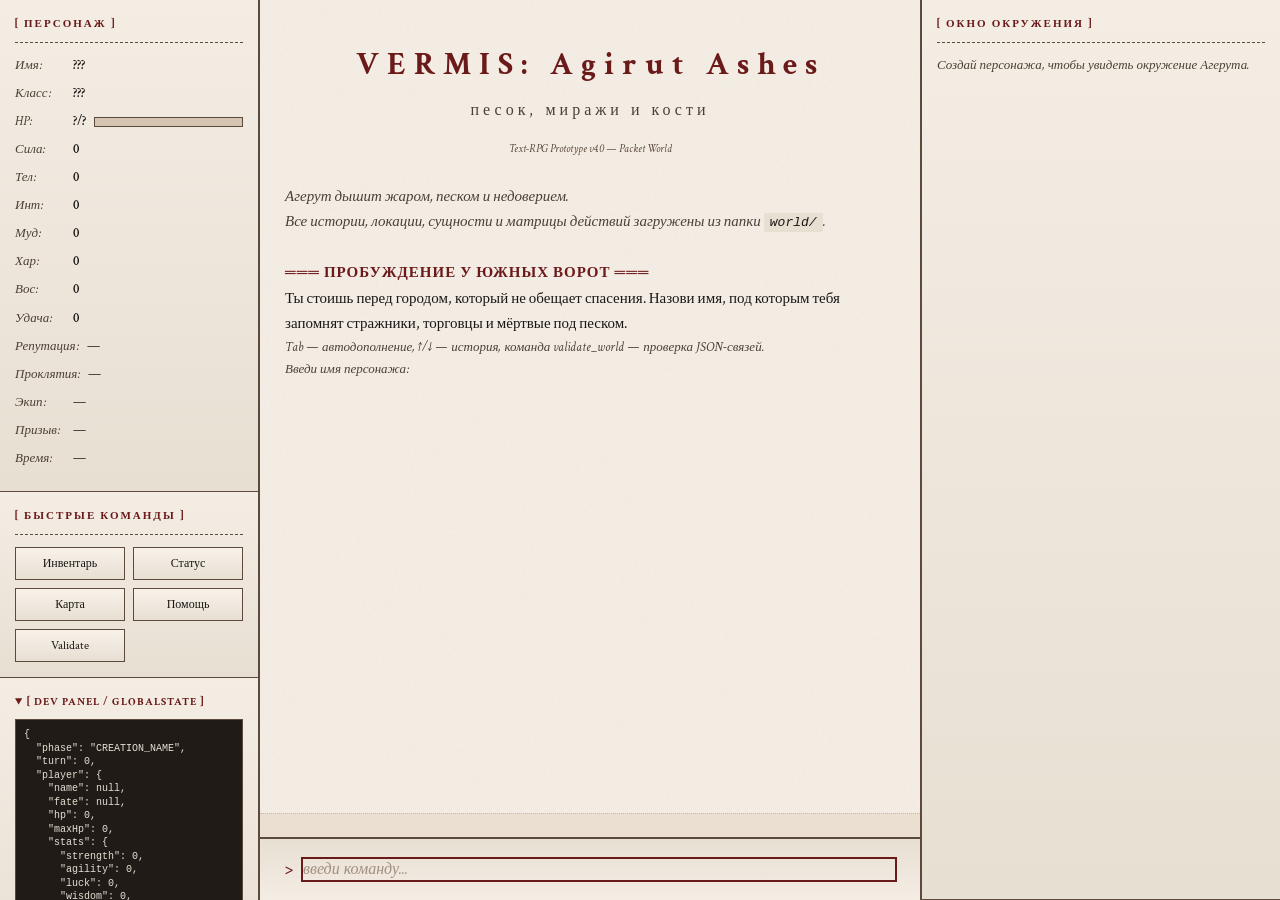
<file: index.html>
<!DOCTYPE html>
<html lang="ru">
<head>
    <meta charset="UTF-8">
    <meta name="viewport" content="width=device-width, initial-scale=1.0">
    <title>VERMIS: Mist & Mirrors</title>
    <link rel="stylesheet" href="css/style.css">
</head>
<body>
    <!-- ЭКРАН ЗАГРУЗКИ -->
    <div id="loading-overlay" class="loading-overlay">
        <div class="loading-content">
            <p class="loading-title">VERMIS</p>
            <p class="loading-subtitle">Mist & Mirrors</p>
            <div class="loading-bar-track">
                <div class="loading-bar-fill" id="loading-bar-fill"></div>
            </div>
            <p class="loading-status" id="loading-status">Собираю песок Агерута...</p>
        </div>
    </div>

    <div class="game-container">
        <!-- КНОПКА TOGGLE БОКОВОЙ ПАНЕЛИ (только на мобильных) -->
        <button id="sidebar-toggle" class="sidebar-toggle" title="Показать/скрыть информацию">☰</button>
        
        <!-- БОКОВАЯ ПАНЕЛЬ -->
        <aside class="sidebar" id="game-sidebar">
            <div class="panel-box">
                <h3>[ Персонаж ]</h3>
                <div class="stat-row">
                    <span class="stat-label">Имя:</span>
                    <span class="stat-value" id="char-name">???</span>
                </div>
                <div class="stat-row">
                    <span class="stat-label">Класс:</span>
                    <span class="stat-value" id="char-class">???</span>
                </div>
                <div class="stat-row">
                    <span class="stat-label">HP:</span>
                    <span class="stat-value" id="char-hp">?/?</span>
                    <div class="hp-bar"><div class="hp-fill" id="hp-fill" style="width:0%"></div></div>
                </div>
                <div class="stat-row">
                    <span class="stat-label">Сила:</span>
                    <span class="stat-value" id="char-strength">?</span>
                </div>
                <div class="stat-row">
                    <span class="stat-label">Тел:</span>
                    <span class="stat-value" id="char-constitution">?</span>
                </div>
                <div class="stat-row">
                    <span class="stat-label">Инт:</span>
                    <span class="stat-value" id="char-intelligence">?</span>
                </div>
                <div class="stat-row">
                    <span class="stat-label">Муд:</span>
                    <span class="stat-value" id="char-wisdom">?</span>
                </div>
                <div class="stat-row">
                    <span class="stat-label">Хар:</span>
                    <span class="stat-value" id="char-charisma">?</span>
                </div>
                <div class="stat-row">
                    <span class="stat-label">Вос:</span>
                    <span class="stat-value" id="char-perception">?</span>
                </div>
                <div class="stat-row">
                    <span class="stat-label">Удача:</span>
                    <span class="stat-value" id="char-luck">?</span>
                </div>
                <div class="stat-row">
                    <span class="stat-label">Репутация:</span>
                    <span class="stat-value" id="char-reputation">—</span>
                </div>
                <div class="stat-row">
                    <span class="stat-label">Проклятия:</span>
                    <span class="stat-value" id="char-curses">—</span>
                </div>
                <div class="stat-row">
                    <span class="stat-label">Экип:</span>
                    <span class="stat-value" id="char-equip">—</span>
                </div>
                <div class="stat-row">
                    <span class="stat-label">Призыв:</span>
                    <span class="stat-value" id="char-summoned">—</span>
                </div>
                <div class="stat-row">
                    <span class="stat-label">Время:</span>
                    <span class="stat-value" id="world-time">—</span>
                </div>
            </div>

            <div class="panel-box">
                <h3>[ Быстрые команды ]</h3>
                <div class="quick-commands">
                    <button class="cmd-btn" data-cmd="инвентарь">Инвентарь</button>
                    <button class="cmd-btn" data-cmd="статус">Статус</button>
                    <button class="cmd-btn" data-cmd="карта">Карта</button>
                    <button class="cmd-btn" data-cmd="помощь">Помощь</button>
                    <button class="cmd-btn" data-cmd="validate_world">Validate</button>
                </div>
            </div>

            <details class="panel-box dev-panel" open>
                <summary>[ Dev Panel / GlobalState ]</summary>
                <pre id="state-json">{}</pre>
            </details>
        </aside>

        <!-- ОСНОВНОЙ ТЕРМИНАЛ -->
        <main class="main-content">
            <div class="output-log" id="terminal-output"></div>
            <div class="autocomplete-hint" id="autocomplete-hint"></div>
            <div class="input-area">
                <span class="prompt">&gt;</span>
                <input type="text" id="terminal-input" placeholder="введи команду..." autocomplete="off" spellcheck="false">
            </div>
        </main>

        <aside class="world-panel" id="world-panel">
            <div class="panel-box world-panel-box">
                <h3>[ Окно окружения ]</h3>
                <div id="environment-window" class="environment-window">
                    Мир загружается...
                </div>
            </div>
        </aside>
    </div>

    <script src="js/ai.js"></script>
    <script src="js/game.js"></script>
</body>
</html>
</file>
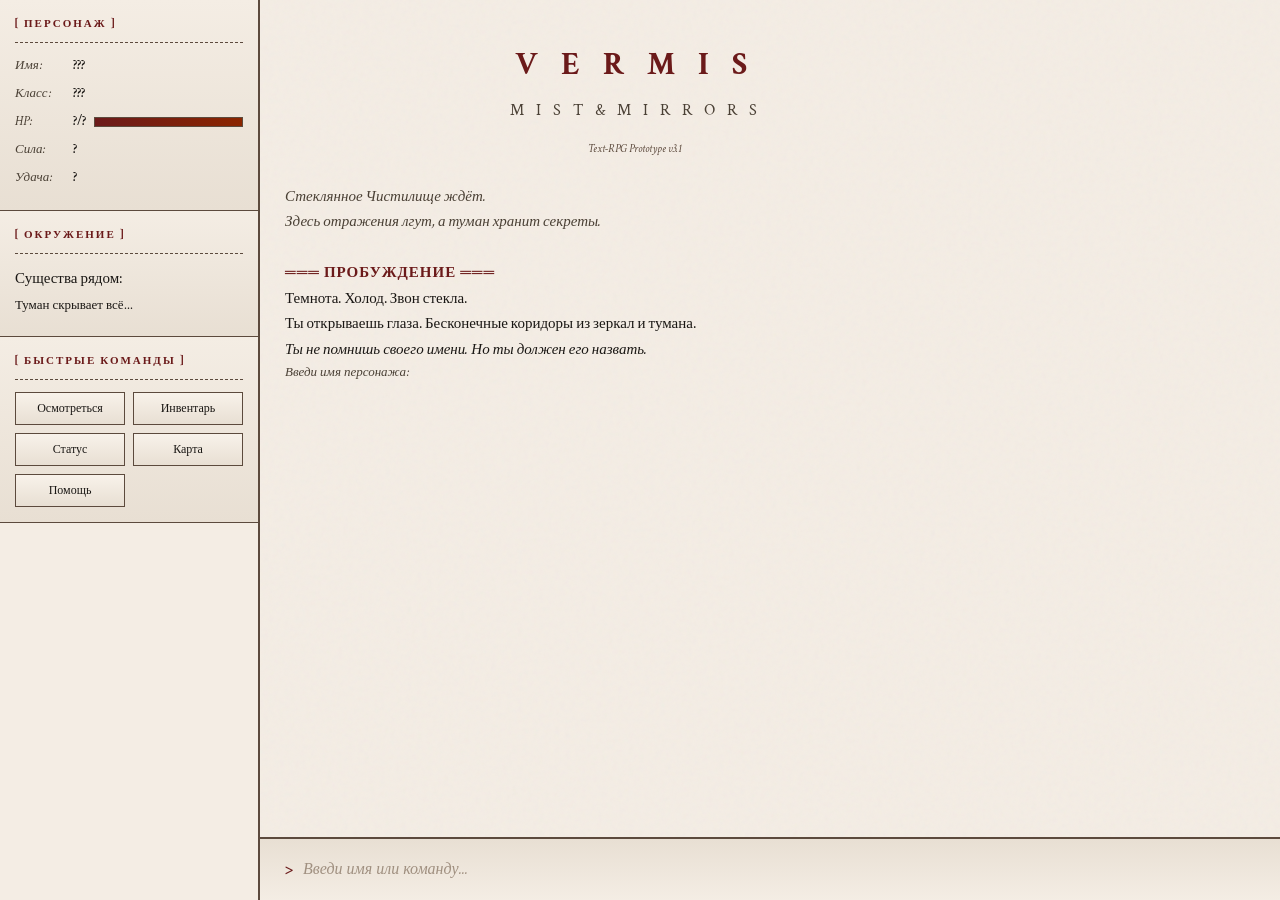
<file: Game/html/index.html>
<!DOCTYPE html>
<html lang="ru">
<head>
    <meta charset="UTF-8">
    <meta name="viewport" content="width=device-width, initial-scale=1.0">
    <title>VERMIS: Mist & Mirrors</title>
    <link rel="stylesheet" href="../css/style.css">
</head>
<body>
    <div class="crt-overlay"></div>
    
    <div class="game-container">
        <aside class="sidebar">
            <div class="panel-box character-panel">
                <h3>[ ПЕРСОНАЖ ]</h3>
                <div class="stat-row">
                    <span class="stat-label">Имя:</span>
                    <span id="char-name" class="stat-value">???</span>
                </div>
                <div class="stat-row">
                    <span class="stat-label">Класс:</span>
                    <span id="char-class" class="stat-value">???</span>
                </div>
                <div class="stat-row">
                    <span class="stat-label">HP:</span>
                    <span id="char-hp" class="stat-value">?/?</span>
                    <div class="hp-bar"><div id="hp-fill" class="hp-fill" style="width: 100%"></div></div>
                </div>
                <div class="stat-row">
                    <span class="stat-label">Сила:</span>
                    <span id="char-strength" class="stat-value">?</span>
                </div>
                <div class="stat-row">
                    <span class="stat-label">Удача:</span>
                    <span id="char-luck" class="stat-value">?</span>
                </div>
            </div>
            
            <div class="panel-box environment-panel">
                <h3>[ ОКРУЖЕНИЕ ]</h3>
                <p class="panel-subtitle">Существа рядом:</p>
                <ul id="local-players" class="player-list">
                    <li>Туман скрывает всё...</li>
                </ul>
            </div>
            
            <div class="panel-box commands-panel">
                <h3>[ БЫСТРЫЕ КОМАНДЫ ]</h3>
                <div class="quick-commands">
                    <button class="cmd-btn" data-cmd="осмотреться">Осмотреться</button>
                    <button class="cmd-btn" data-cmd="инвентарь">Инвентарь</button>
                    <button class="cmd-btn" data-cmd="статус">Статус</button>
                    <button class="cmd-btn" data-cmd="карта">Карта</button>
                    <button class="cmd-btn" data-cmd="помощь">Помощь</button>
                </div>
            </div>
        </aside>

        <main class="main-content">
            <div id="terminal-output" class="output-log"></div>
            
            <div class="input-area">
                <span class="prompt">&gt;</span>
                <input type="text" 
                       id="terminal-input" 
                       autofocus 
                       autocomplete="off" 
                       autocorrect="off" 
                       autocapitalize="off" 
                       spellcheck="false"
                       placeholder="Введи имя или команду...">
            </div>
        </main>
    </div>
    
    <script src="../js/game.js"></script>
</body>
</html>
</file>
<file: css/style.css>
/**
╔═══════════════════════════════════════════════════════════════════════════╗
║  VERMIS: MIST & MIRRORS — Гайд-стиль (Vermis PDF Aesthetic)              ║
║  Бежево-коричневые тона, сепия, старая бумага, чернила                    ║
╚═══════════════════════════════════════════════════════════════════════════╝
*/
@import url('https://fonts.googleapis.com/css2?family=Crimson+Text:ital,wght@0,400;0,600;0,700;1,400&display=swap');

:root {
    --bg-paper: #f4ede4;
    --bg-dark: #2a2520;
    --text-ink: #1a1714;
    --text-sepia: #4a4035;
    --accent-red: #8b2500;
    --accent-blood: #6b1a1a;
    --border-brown: #5c4a3d;
    --highlight: #d4a574;
    --shadow: rgba(0, 0, 0, 0.3);
}

* {
    box-sizing: border-box;
    margin: 0;
    padding: 0;
}

/* ═════════════════════════════════════════════════════════════════════════════
   ЭКРАН ЗАГРУЗКИ
   ═════════════════════════════════════════════════════════════════════════════ */
.loading-overlay {
    position: fixed;
    inset: 0;
    z-index: 9999;
    display: flex;
    align-items: center;
    justify-content: center;
    background: var(--bg-dark);
    transition: opacity 0.6s ease;
}
.loading-overlay.hidden {
    opacity: 0;
    pointer-events: none;
}
.loading-content {
    text-align: center;
    max-width: 400px;
}
.loading-title {
    font-size: 42px;
    font-weight: 700;
    letter-spacing: 12px;
    color: var(--accent-blood);
    margin-bottom: 4px;
}
.loading-subtitle {
    font-size: 14px;
    letter-spacing: 6px;
    color: var(--text-sepia);
    margin-bottom: 40px;
}
.loading-bar-track {
    width: 280px;
    height: 3px;
    margin: 0 auto 16px;
    background: var(--border-brown);
    overflow: hidden;
}
.loading-bar-fill {
    width: 0%;
    height: 100%;
    background: var(--accent-red);
    transition: width 0.3s ease;
}
.loading-status {
    font-size: 13px;
    font-style: italic;
    color: var(--text-sepia);
    letter-spacing: 1px;
}

body {
    background: var(--bg-dark);
    color: var(--text-ink);
    font-family: 'Crimson Text', Georgia, serif;
    font-size: 15px;
    line-height: 1.7;
    height: 100vh;
    overflow: hidden;
    cursor: text;
}

/* ═════════════════════════════════════════════════════════════════════════════
   КОНТЕЙНЕР
   ═════════════════════════════════════════════════════════════════════════════ */
.game-container {
    display: flex;
    height: 100vh;
    gap: 0;
}

/* ═════════════════════════════════════════════════════════════════════════════
   БОКОВАЯ ПАНЕЛЬ
   ═════════════════════════════════════════════════════════════════════════════ */
.sidebar {
    position: fixed;
    left: 0;
    top: 0;
    width: 260px;
    height: 100vh;
    overflow-y: auto;
    background: var(--bg-paper);
    border-right: 2px solid var(--border-brown);
    display: flex;
    flex-direction: column;
    gap: 0;
    padding: 0;
    z-index: 100;
    transition: transform 0.3s ease;
}

.sidebar.hidden {
    transform: translateX(-100%);
}

.sidebar-toggle {
    display: none;
    position: fixed;
    top: 10px;
    left: 10px;
    z-index: 101;
    background: var(--accent-blood);
    color: var(--bg-paper);
    border: none;
    width: 40px;
    height: 40px;
    border-radius: 4px;
    font-size: 20px;
    cursor: pointer;
    transition: all 0.2s ease;
    padding: 0;
}

.sidebar-toggle:hover {
    background: var(--accent-red);
    transform: scale(1.05);
}

.sidebar-toggle:active {
    transform: scale(0.95);
}

.panel-box {
    border-bottom: 1px solid var(--border-brown);
    padding: 15px;
    background: linear-gradient(180deg, var(--bg-paper) 0%, #e8dfd3 100%);
}

.panel-box h3 {
    font-size: 11px;
    font-weight: 700;
    letter-spacing: 2px;
    text-transform: uppercase;
    color: var(--accent-blood);
    margin-bottom: 12px;
    padding-bottom: 8px;
    border-bottom: 1px dashed var(--border-brown);
}

.stat-row {
    display: flex;
    align-items: center;
    gap: 8px;
    margin-bottom: 6px;
    font-size: 13px;
}

.stat-label {
    color: var(--text-sepia);
    min-width: 50px;
    font-style: italic;
}

.stat-value {
    font-weight: 600;
    color: var(--text-ink);
}

/* Полоса HP */
.hp-bar {
    flex: 1;
    height: 10px;
    background: #d4c4b0;
    border: 1px solid var(--border-brown);
}

.hp-fill {
    height: 100%;
    background: linear-gradient(90deg, var(--accent-blood), var(--accent-red));
    transition: width 0.3s ease;
}

.player-list {
    list-style: none;
    font-size: 13px;
}

.player-list li {
    padding: 4px 0;
    border-bottom: 1px dotted #c4b4a0;
}

.player-list li:last-child {
    border-bottom: none;
}

/* Быстрые команды */
.quick-commands {
    display: grid;
    grid-template-columns: 1fr 1fr;
    gap: 8px;
}

.cmd-btn {
    background: linear-gradient(180deg, #f8f2ea 0%, #e8dfd3 100%);
    border: 1px solid var(--border-brown);
    color: var(--text-ink);
    padding: 8px 10px;
    font-family: 'Crimson Text', serif;
    font-size: 12px;
    cursor: pointer;
    transition: all 0.15s ease;
    text-align: center;
}

.cmd-btn:hover {
    background: linear-gradient(180deg, #fff 0%, #f4ede4 100%);
    border-color: var(--accent-red);
    color: var(--accent-blood);
}

.cmd-btn:active {
    background: #d4c4b0;
    transform: translateY(1px);
}

.creature-actions {
    max-width: 760px;
    margin: 8px 0 4px;
    padding: 10px;
    border: 1px solid rgba(92, 74, 61, 0.55);
    background: rgba(232, 223, 211, 0.7);
}

.creature-actions-title {
    font-size: 12px;
    font-weight: 700;
    color: var(--accent-blood);
    letter-spacing: 1px;
    text-transform: uppercase;
    margin-bottom: 8px;
}

.creature-action-card {
    display: grid;
    grid-template-columns: minmax(130px, 190px) 1fr;
    gap: 8px;
    align-items: start;
    padding: 8px 0;
    border-top: 1px dotted rgba(90, 70, 50, 0.35);
}

.creature-action-card:first-of-type {
    border-top: none;
}

.creature-action-name {
    color: var(--text-ink);
    font-weight: 700;
}

.creature-action-buttons {
    display: flex;
    flex-wrap: wrap;
    gap: 6px;
}

.creature-action-btn {
    background: linear-gradient(180deg, #fbf4ea 0%, #dfcfbc 100%);
    border: 1px solid var(--border-brown);
    color: var(--text-ink);
    padding: 5px 8px;
    font-family: 'Crimson Text', serif;
    font-size: 12px;
}

.creature-action-btn:hover {
    background: var(--accent-blood);
    color: var(--bg-paper);
}

/* ═════════════════════════════════════════════════════════════════════════════
   ТЕРМИНАЛ
   ═════════════════════════════════════════════════════════════════════════════ */
.main-content {
    margin-left: 260px;
    margin-right: 360px;
    flex: 1;
    display: flex;
    flex-direction: column;
    background: var(--bg-paper);
    position: relative;
    height: 100%;
}

.world-panel {
    position: fixed;
    right: 0;
    top: 0;
    width: 360px;
    height: 100vh;
    overflow-y: auto;
    background: var(--bg-paper);
    border-left: 2px solid var(--border-brown);
    z-index: 90;
}

.world-panel-box {
    min-height: 100%;
}

.environment-window {
    font-size: 13px;
    color: var(--text-ink);
}

.environment-window .system-msg {
    font-size: 13px;
}

.environment-window .location-en,
.environment-window .atmosphere,
.environment-window .info-msg,
.environment-window .warning-msg {
    font-size: 12px;
}

.environment-window .creature-actions {
    max-width: none;
}

/* Текстура бумаги */
.main-content::before {
    content: "";
    position: absolute;
    top: 0;
    left: 0;
    right: 0;
    bottom: 0;
    background-image:
        url("data:image/svg+xml,%3Csvg viewBox='0 0 200 200' xmlns='http://www.w3.org/2000/svg'%3E%3Cfilter id='noise'%3E%3CfeTurbulence type='fractalNoise' baseFrequency='0.85' numOctaves='4' stitchTiles='stitch'/%3E%3C/filter%3E%3Crect width='100%' height='100%' filter='url(%23noise)' opacity='0.04'/%3E%3C/svg%3E");
    pointer-events: none;
    z-index: 0;
}

.output-log {
    flex: 1;
    padding: 20px 25px;
    padding-bottom: 20px;
    overflow-y: auto;
    display: flex;
    flex-direction: column;
    gap: 10px;
    position: relative;
    z-index: 1;
    scrollbar-width: thin;
    scrollbar-color: var(--border-brown) transparent;
}

.output-log::-webkit-scrollbar {
    width: 8px;
}

.output-log::-webkit-scrollbar-track {
    background: transparent;
}

.output-log::-webkit-scrollbar-thumb {
    background: var(--border-brown);
}

.output-log p {
    line-height: 1.7;
    max-width: 700px;
}

.output-block {
    padding: 8px 0;
    border-bottom: 1px dotted rgba(90, 70, 50, 0.2);
    margin-bottom: 5px;
    animation: fadeIn 0.3s ease;
}

.output-block:last-child {
    border-bottom: none;
}

@keyframes fadeIn {
    from { opacity: 0; transform: translateY(-5px); }
    to { opacity: 1; transform: translateY(0); }
}

/* ═════════════════════════════════════════════════════════════════════════════
   СТИЛИ ТЕКСТА
   ═════════════════════════════════════════════════════════════════════════════ */
.welcome-screen {
    padding: 10px 0;
}

.game-title {
    font-size: 32px;
    font-weight: 700;
    color: var(--accent-blood);
    letter-spacing: 8px;
    text-align: center;
    margin-bottom: 5px;
}

.game-subtitle {
    font-size: 16px;
    color: var(--text-sepia);
    letter-spacing: 4px;
    text-align: center;
    margin-bottom: 15px;
}

.game-version {
    font-size: 11px;
    color: var(--border-brown);
    text-align: center;
    font-style: italic;
}

.welcome-text {
    color: var(--text-sepia);
    font-style: italic;
}

/* Экран создания персонажа */
.creation-panel {
    padding: 15px 0;
    border-top: 1px dashed var(--border-brown);
    margin-top: 10px;
}

.creation-title {
    font-size: 14px;
    font-weight: 700;
    color: var(--accent-blood);
    letter-spacing: 2px;
    margin-bottom: 12px;
}

.creation-complete {
    padding: 15px 0;
    border-top: 2px solid var(--accent-blood);
    border-bottom: 2px solid var(--accent-blood);
    margin: 10px 0;
}

.class-option {
    padding: 8px 0;
    border-bottom: 1px dotted #c4b4a0;
    margin-bottom: 8px;
}

.class-epithet {
    font-style: italic;
    color: var(--text-sepia);
    font-size: 12px;
}

.class-desc {
    color: var(--text-ink);
    font-size: 13px;
}

.class-quote {
    font-style: italic;
    color: var(--accent-blood);
    font-size: 12px;
    padding: 10px 0;
    border-left: 2px solid var(--accent-red);
    padding-left: 10px;
    margin: 10px 0;
}

.class-stats {
    font-size: 12px;
    color: var(--text-sepia);
    background: #e8dfd3;
    padding: 8px;
    margin-top: 8px;
}

/* Типы сообщений */
.system-msg {
    font-weight: 700;
    color: var(--accent-blood);
    letter-spacing: 1px;
}

.info-msg {
    color: var(--text-sepia);
    font-weight: 600;
}

.error-msg {
    color: var(--accent-red);
    font-weight: 600;
}

.success-msg {
    color: #2d5a27;
    font-weight: 600;
}

.warning-msg {
    color: #8b5a00;
    font-weight: 600;
}

.hint-msg {
    color: var(--text-sepia);
    font-style: italic;
    font-size: 13px;
}

.help-text {
    color: var(--text-sepia);
    font-style: italic;
    font-size: 13px;
}

.help-category {
    color: var(--accent-blood);
    font-weight: 700;
    font-size: 11px;
    letter-spacing: 1px;
}

.cmd-example {
    background: #e8dfd3;
    padding: 2px 6px;
    border-radius: 2px;
    font-family: 'Monaco', 'Courier New', monospace;
    font-size: 13px;
    color: var(--text-ink);
}

.prompt-text {
    color: var(--text-ink);
    font-style: italic;
}

.user-input {
    color: var(--text-ink);
    font-weight: 600;
}

.npc-name {
    color: var(--accent-blood);
    font-weight: 700;
}

.atmosphere {
    font-style: italic;
    color: var(--text-sepia);
    font-size: 13px;
}

.location-en {
    font-style: italic;
    color: var(--border-brown);
    font-size: 12px;
}

.stat {
    color: var(--text-ink);
}

.dice-log {
    color: var(--accent-blood);
    font-family: 'Monaco', 'Courier New', monospace;
    font-size: 12px;
    background: rgba(139, 37, 0, 0.08);
    border-left: 2px solid var(--accent-red);
    padding: 6px 8px;
}

/* ═════════════════════════════════════════════════════════════════════════════
   КЛИКАБЕЛЬНЫЕ СЛОВА-КОМАНДЫ (ссылки на действия)
   ═════════════════════════════════════════════════════════════════════════════ */
.clickable {
    color: var(--accent-blood);
    font-weight: 600;
    cursor: pointer;
    border-bottom: 1px dashed var(--accent-red);
    transition: all 0.2s ease;
    padding: 0 2px;
    border-radius: 2px;
    user-select: none;
    display: inline-block;
}

.clickable:hover {
    color: #fff;
    background: var(--accent-blood);
    border-bottom-style: solid;
    text-shadow: 0 0 4px rgba(139, 37, 0, 0.5);
}

.clickable:active {
    transform: translateY(1px);
}

.creature-action-btn.clickable {
    border-bottom: 1px solid var(--border-brown);
    border-radius: 0;
}

.creature-action-btn.clickable:hover {
    background: var(--accent-blood);
    color: var(--bg-paper);
    border-bottom: 1px solid var(--accent-red);
}

/* ═════════════════════════════════════════════════════════════════════════════
   ПОЛЕ ВВОДА
   ═════════════════════════════════════════════════════════════════════════════ */
.input-area {
    display: flex;
    align-items: center;
    padding: 15px 25px;
    border-top: 2px solid var(--border-brown);
    background: linear-gradient(180deg, #e8dfd3 0%, var(--bg-paper) 100%);
    gap: 10px;
    position: sticky;
    bottom: 0;
    z-index: 100;
    flex-shrink: 0;
}

.autocomplete-hint {
    min-height: 24px;
    padding: 4px 25px;
    color: #8a7a68;
    font-size: 13px;
    font-style: italic;
    border-top: 1px dotted rgba(90, 70, 50, 0.25);
    background: #eadfd0;
    position: relative;
    z-index: 100;
}

.dev-panel summary {
    cursor: pointer;
    font-size: 11px;
    font-weight: 700;
    letter-spacing: 1px;
    text-transform: uppercase;
    color: var(--accent-blood);
    margin-bottom: 8px;
}

#state-json {
    max-height: 260px;
    overflow: auto;
    white-space: pre-wrap;
    word-break: break-word;
    background: #211b17;
    color: #e8dfd3;
    border: 1px solid var(--border-brown);
    padding: 8px;
    font-family: 'Monaco', 'Courier New', monospace;
    font-size: 10px;
    line-height: 1.35;
}

.prompt {
    font-size: 18px;
    font-weight: 700;
    color: var(--accent-blood);
}

#terminal-input {
    flex: 1;
    background: transparent;
    border: none;
    color: var(--text-ink);
    font-family: 'Crimson Text', serif;
    font-size: 16px;
    outline: none;
    caret-color: var(--accent-blood);
    transition: box-shadow 0.2s ease;
}

#terminal-input:focus {
    box-shadow: 0 0 0 2px var(--accent-blood);
}

#terminal-input::placeholder {
    color: #a09080;
    font-style: italic;
}

/* ═════════════════════════════════════════════════════════════════════════════
   АДАПТИВНОСТЬ
   ═════════════════════════════════════════════════════════════════════════════ */
@media (max-width: 1200px) {
    .main-content {
        margin-right: 320px;
    }

    .world-panel {
        width: 320px;
    }
}

@media (max-width: 900px) {
    .sidebar-toggle {
        display: block;
    }

    .main-content {
        margin-left: 0;
        margin-right: 320px;
    }

    .sidebar {
        position: fixed;
        left: 0;
        top: 0;
        width: 100%;
        max-width: 320px;
        height: 100vh;
        border-right: 2px solid var(--border-brown);
        border-bottom: none;
        transform: translateX(-100%);
        box-shadow: 2px 0 8px rgba(0,0,0,0.3);
    }

    .sidebar.visible {
        transform: translateX(0);
    }

    .input-area {
        margin-left: 0;
    }

    .output-log {
        margin-left: 0;
    }
}

@media (max-width: 800px) {
    .game-container {
        flex-direction: column;
    }

    .main-content {
        margin-left: 0;
        margin-right: 0;
        min-height: 400px;
    }

    .world-panel {
        position: static;
        width: 100%;
        height: auto;
        max-height: 45vh;
        border-left: none;
        border-top: 2px solid var(--border-brown);
        order: 2;
    }

    .panel-box {
        flex: 1;
        min-width: 200px;
    }

    .cmd-btn {
        padding: 10px;
        font-size: 13px;
    }

    .output-log p {
        font-size: 14px;
        max-width: 100%;
    }
}

@media (max-width: 600px) {
    .sidebar {
        max-width: 85vw;
    }

    .quick-commands {
        grid-template-columns: 1fr 1fr;
    }

    .panel-box {
        padding: 12px;
    }

    .stat-row {
        gap: 6px;
        font-size: 12px;
    }

    .stat-label {
        min-width: 40px;
    }

    #terminal-input {
        font-size: 14px;
    }

    .prompt {
        font-size: 16px;
    }

    .game-title {
        font-size: 24px;
        letter-spacing: 4px;
    }

    .game-subtitle {
        font-size: 13px;
    }

    .input-area {
        padding: 12px 15px;
        gap: 8px;
    }

    .output-log {
        padding: 15px;
    }

    .creature-action-card {
        grid-template-columns: 1fr;
    }

    .creature-action-btn {
        flex: 1 1 calc(50% - 6px);
    }
}

@media (max-width: 400px) {
    .quick-commands {
        grid-template-columns: 1fr;
    }

    .sidebar-toggle {
        width: 36px;
        height: 36px;
        font-size: 18px;
    }

    .panel-box h3 {
        font-size: 10px;
    }

    .cmd-btn {
        font-size: 12px;
        padding: 8px;
    }
}

/* ═════════════════════════════════════════════════════════════════════════════
   VERMIS-ИКОНКИ (монохром, никаких emoji)
   ═════════════════════════════════════════════════════════════════════════════ */
.icon-weapon::before  { content: "✦"; color: var(--accent-blood); margin-right: 0.3em; }
.icon-armor::before   { content: "◈"; color: var(--accent-blood); margin-right: 0.3em; }
.icon-helmet::before  { content: "▲"; color: var(--accent-blood); margin-right: 0.3em; }
.icon-amulet::before  { content: "◇"; color: var(--accent-blood); margin-right: 0.3em; }
.icon-loc-here::before  { content: "◆"; color: var(--accent-blood); margin-right: 0.4em; }
.icon-loc-there::before { content: "◇"; color: var(--text-sepia); margin-right: 0.4em; }

/* ═════════════════════════════════════════════════════════════════════════════
   СЕЛЕКЦИЯ
   ═════════════════════════════════════════════════════════════════════════════ */
::selection {
    background: var(--highlight);
    color: var(--text-ink);
}
</file>
<file: Game/css/style.css>
/**
 * ╔═══════════════════════════════════════════════════════════════════════════╗
 * ║  VERMIS: MIST & MIRRORS — Гайд-стиль (Vermis PDF Aesthetic)              ║
 * ║  Бежево-коричневые тона, сепия, старая бумага, чернила                    ║
 * ╚═══════════════════════════════════════════════════════════════════════════╝
 */

@import url('https://fonts.googleapis.com/css2?family=Crimson+Text:ital,wght@0,400;0,600;0,700;1,400&display=swap');

:root {
    --bg-paper: #f4ede4;
    --bg-dark: #2a2520;
    --text-ink: #1a1714;
    --text-sepia: #4a4035;
    --accent-red: #8b2500;
    --accent-blood: #6b1a1a;
    --border-brown: #5c4a3d;
    --highlight: #d4a574;
    --shadow: rgba(0, 0, 0, 0.3);
}

* {
    box-sizing: border-box;
    margin: 0;
    padding: 0;
}

body {
    background: var(--bg-dark);
    color: var(--text-ink);
    font-family: 'Crimson Text', Georgia, serif;
    font-size: 15px;
    line-height: 1.7;
    min-height: 100vh;
    cursor: text;
}

/* ═════════════════════════════════════════════════════════════════════════════ */
/* КОНТЕЙНЕР */
/* ═════════════════════════════════════════════════════════════════════════════ */

.game-container {
    display: flex;
    min-height: 100vh;
    gap: 0;
}

/* ═════════════════════════════════════════════════════════════════════════════ */
/* БОКОВАЯ ПАНЕЛЬ */
/* ═════════════════════════════════════════════════════════════════════════════ */

.sidebar {
    position: fixed;
    left: 0;
    top: 0;
    width: 260px;
    height: 100vh;
    overflow-y: auto;
    background: var(--bg-paper);
    border-right: 2px solid var(--border-brown);
    display: flex;
    flex-direction: column;
    gap: 0;
    padding: 0;
    z-index: 100;
}

.panel-box {
    border-bottom: 1px solid var(--border-brown);
    padding: 15px;
    background: linear-gradient(180deg, var(--bg-paper) 0%, #e8dfd3 100%);
}

.panel-box h3 {
    font-size: 11px;
    font-weight: 700;
    letter-spacing: 2px;
    text-transform: uppercase;
    color: var(--accent-blood);
    margin-bottom: 12px;
    padding-bottom: 8px;
    border-bottom: 1px dashed var(--border-brown);
}

.stat-row {
    display: flex;
    align-items: center;
    gap: 8px;
    margin-bottom: 6px;
    font-size: 13px;
}

.stat-label {
    color: var(--text-sepia);
    min-width: 50px;
    font-style: italic;
}

.stat-value {
    font-weight: 600;
    color: var(--text-ink);
}

/* Полоса HP */
.hp-bar {
    flex: 1;
    height: 10px;
    background: #d4c4b0;
    border: 1px solid var(--border-brown);
}

.hp-fill {
    height: 100%;
    background: linear-gradient(90deg, var(--accent-blood), var(--accent-red));
    transition: width 0.3s ease;
}

.player-list {
    list-style: none;
    font-size: 13px;
}

.player-list li {
    padding: 4px 0;
    border-bottom: 1px dotted #c4b4a0;
}

.player-list li:last-child {
    border-bottom: none;
}

/* Быстрые команды */
.quick-commands {
    display: grid;
    grid-template-columns: 1fr 1fr;
    gap: 8px;
}

.cmd-btn {
    background: linear-gradient(180deg, #f8f2ea 0%, #e8dfd3 100%);
    border: 1px solid var(--border-brown);
    color: var(--text-ink);
    padding: 8px 10px;
    font-family: 'Crimson Text', serif;
    font-size: 12px;
    cursor: pointer;
    transition: all 0.15s ease;
    text-align: center;
}

.cmd-btn:hover {
    background: linear-gradient(180deg, #fff 0%, #f4ede4 100%);
    border-color: var(--accent-red);
    color: var(--accent-blood);
}

.cmd-btn:active {
    background: #d4c4b0;
    transform: translateY(1px);
}

/* ═════════════════════════════════════════════════════════════════════════════ */
/* ТЕРМИНАЛ */
/* ═════════════════════════════════════════════════════════════════════════════ */

.main-content {
    margin-left: 260px;
    flex: 1;
    display: flex;
    flex-direction: column;
    background: var(--bg-paper);
    position: relative;
}

/* Текстура бумаги */
.main-content::before {
    content: "";
    position: absolute;
    top: 0;
    left: 0;
    right: 0;
    bottom: 0;
    background-image: 
        url("data:image/svg+xml,%3Csvg viewBox='0 0 200 200' xmlns='http://www.w3.org/2000/svg'%3E%3Cfilter id='noise'%3E%3CfeTurbulence type='fractalNoise' baseFrequency='0.85' numOctaves='4' stitchTiles='stitch'/%3E%3C/filter%3E%3Crect width='100%' height='100%' filter='url(%23noise)' opacity='0.04'/%3E%3C/svg%3E");
    pointer-events: none;
    z-index: 0;
}

.output-log {
    flex: 1;
    padding: 20px 25px;
    overflow-y: auto;
    display: flex;
    flex-direction: column;
    gap: 10px;
    position: relative;
    z-index: 1;
    scrollbar-width: thin;
    scrollbar-color: var(--border-brown) transparent;
}

.output-log::-webkit-scrollbar {
    width: 8px;
}

.output-log::-webkit-scrollbar-track {
    background: transparent;
}

.output-log::-webkit-scrollbar-thumb {
    background: var(--border-brown);
}

.output-log p {
    line-height: 1.7;
    max-width: 700px;
}

.output-block {
    padding: 8px 0;
    border-bottom: 1px dotted rgba(90, 70, 50, 0.2);
    margin-bottom: 5px;
    animation: fadeIn 0.3s ease;
}

.output-block:last-child {
    border-bottom: none;
}

@keyframes fadeIn {
    from { opacity: 0; transform: translateY(-5px); }
    to { opacity: 1; transform: translateY(0); }
}

/* ═════════════════════════════════════════════════════════════════════════════ */
/* СТИЛИ ТЕКСТА */
/* ═════════════════════════════════════════════════════════════════════════════ */

.welcome-screen {
    padding: 10px 0;
}

.game-title {
    font-size: 32px;
    font-weight: 700;
    color: var(--accent-blood);
    letter-spacing: 8px;
    text-align: center;
    margin-bottom: 5px;
}

.game-subtitle {
    font-size: 16px;
    color: var(--text-sepia);
    letter-spacing: 4px;
    text-align: center;
    margin-bottom: 15px;
}

.game-version {
    font-size: 11px;
    color: var(--border-brown);
    text-align: center;
    font-style: italic;
}

.welcome-text {
    color: var(--text-sepia);
    font-style: italic;
}

/* Экран создания персонажа */
.creation-panel {
    padding: 15px 0;
    border-top: 1px dashed var(--border-brown);
    margin-top: 10px;
}

.creation-title {
    font-size: 14px;
    font-weight: 700;
    color: var(--accent-blood);
    letter-spacing: 2px;
    margin-bottom: 12px;
}

.creation-complete {
    padding: 15px 0;
    border-top: 2px solid var(--accent-blood);
    border-bottom: 2px solid var(--accent-blood);
    margin: 10px 0;
}

.class-option {
    padding: 8px 0;
    border-bottom: 1px dotted #c4b4a0;
    margin-bottom: 8px;
}

.class-epithet {
    font-style: italic;
    color: var(--text-sepia);
    font-size: 12px;
}

.class-desc {
    color: var(--text-ink);
    font-size: 13px;
}

.class-quote {
    font-style: italic;
    color: var(--accent-blood);
    font-size: 12px;
    padding: 10px 0;
    border-left: 2px solid var(--accent-red);
    padding-left: 10px;
    margin: 10px 0;
}

.class-stats {
    font-size: 12px;
    color: var(--text-sepia);
    background: #e8dfd3;
    padding: 8px;
    margin-top: 8px;
}

/* Типы сообщений */
.system-msg {
    font-weight: 700;
    color: var(--accent-blood);
    letter-spacing: 1px;
}

.info-msg {
    color: var(--text-sepia);
    font-weight: 600;
}

.error-msg {
    color: var(--accent-red);
    font-weight: 600;
}

.success-msg {
    color: #2d5a27;
    font-weight: 600;
}

.warning-msg {
    color: #8b5a00;
    font-weight: 600;
}

.hint-msg {
    color: var(--text-sepia);
    font-style: italic;
    font-size: 13px;
}

.help-text {
    color: var(--text-sepia);
    font-style: italic;
    font-size: 13px;
}

.help-category {
    color: var(--accent-blood);
    font-weight: 700;
    font-size: 11px;
    letter-spacing: 1px;
}

.prompt-text {
    color: var(--text-ink);
    font-style: italic;
}

.user-input {
    color: var(--text-ink);
    font-weight: 600;
}

.npc-name {
    color: var(--accent-blood);
    font-weight: 700;
}

.atmosphere {
    font-style: italic;
    color: var(--text-sepia);
    font-size: 13px;
}

.location-en {
    font-style: italic;
    color: var(--border-brown);
    font-size: 12px;
}

.stat {
    color: var(--text-ink);
}

/* ═════════════════════════════════════════════════════════════════════════════ */
/* ПОЛЕ ВВОДА */
/* ═════════════════════════════════════════════════════════════════════════════ */

.input-area {
    display: flex;
    align-items: center;
    padding: 15px 25px;
    border-top: 2px solid var(--border-brown);
    background: linear-gradient(180deg, #e8dfd3 0%, var(--bg-paper) 100%);
    gap: 10px;
    position: relative;
    z-index: 1;
}

.prompt {
    font-size: 18px;
    font-weight: 700;
    color: var(--accent-blood);
}

#terminal-input {
    flex: 1;
    background: transparent;
    border: none;
    color: var(--text-ink);
    font-family: 'Crimson Text', serif;
    font-size: 16px;
    outline: none;
    caret-color: var(--accent-blood);
}

#terminal-input::placeholder {
    color: #a09080;
    font-style: italic;
}

/* ═════════════════════════════════════════════════════════════════════════════ */
/* АДАПТИВНОСТЬ */
/* ═════════════════════════════════════════════════════════════════════════════ */

@media (max-width: 800px) {
    .game-container {
        flex-direction: column;
    }
    
    .sidebar {
        position: relative;
        width: 100%;
        height: auto;
        flex-direction: row;
        flex-wrap: wrap;
        border-right: none;
        border-bottom: 2px solid var(--border-brown);
    }
    
    .main-content {
        margin-left: 0;
        min-height: 400px;
    }
    
    .panel-box {
        flex: 1;
        min-width: 200px;
    }
}

@media (max-width: 500px) {
    .sidebar {
        flex-direction: column;
    }
    
    .panel-box {
        width: 100%;
    }
    
    .quick-commands {
        grid-template-columns: 1fr 1fr 1fr;
    }
}

/* ═════════════════════════════════════════════════════════════════════════════ */
/* СЕЛЕКЦИЯ */
/* ═════════════════════════════════════════════════════════════════════════════ */

::selection {
    background: var(--highlight);
    color: var(--text-ink);
}
</file>
